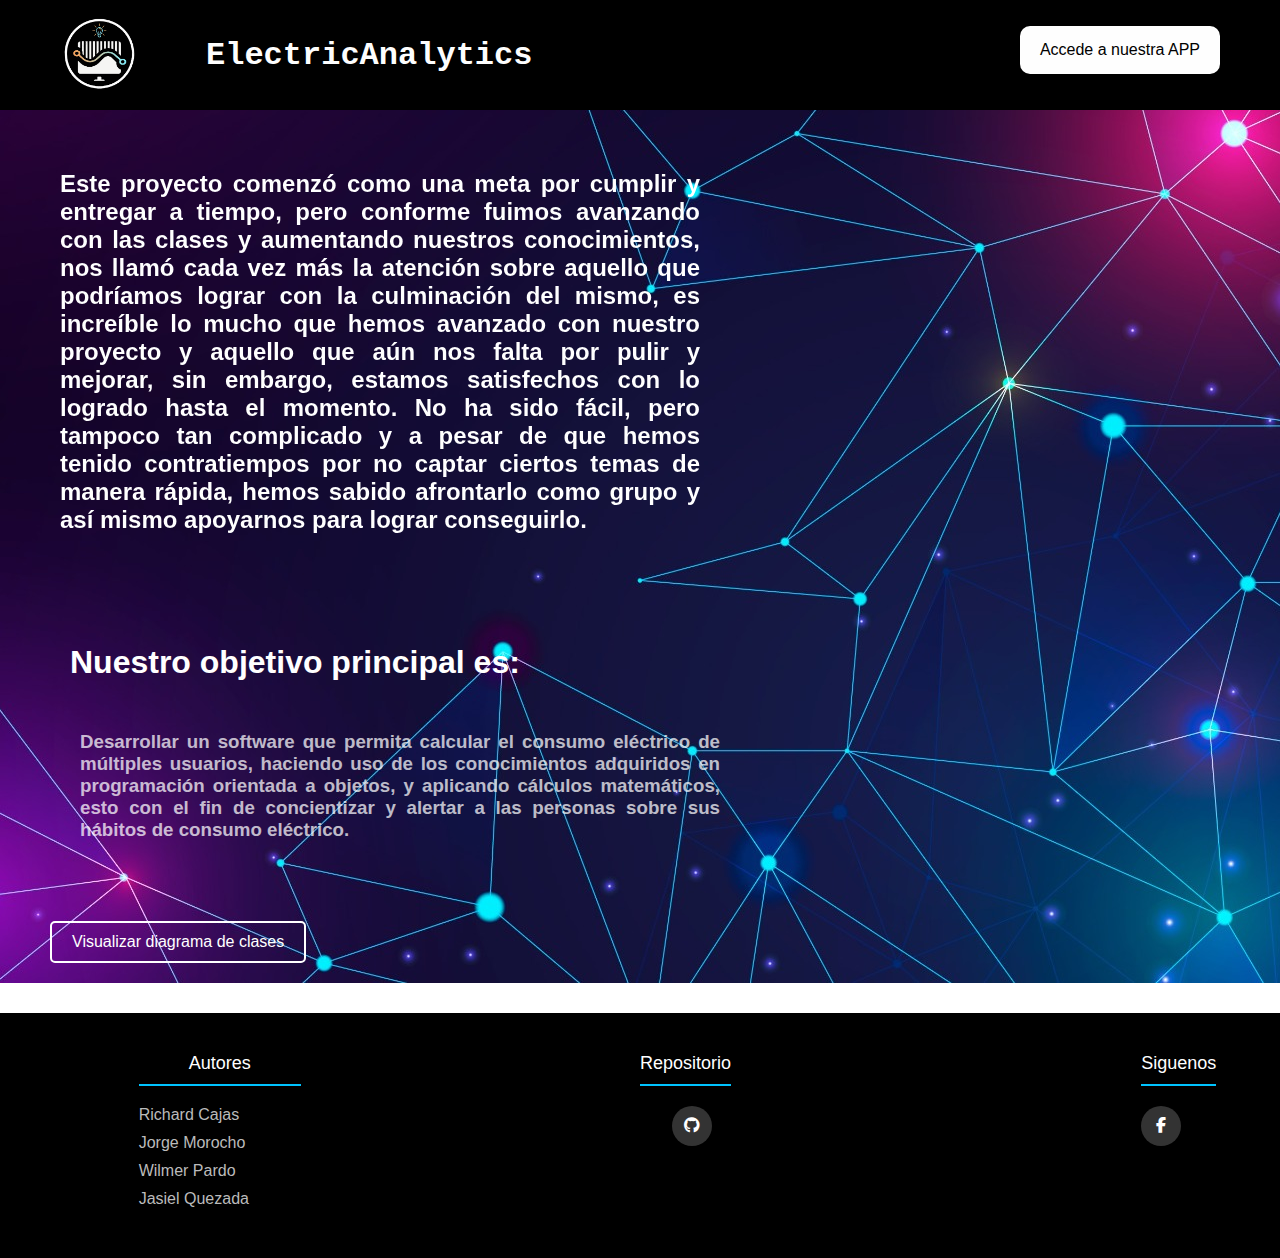
<file: index.html>
<!DOCTYPE html>
<html lang="es">

<head>
  <meta charset="UTF-8">
  <meta name="viewport" content="width=device-width, initial-scale=1.0">
  <title>ElectricAnalytics</title>
  <link rel="stylesheet" href="style.css">
  <link rel="stylesheet" href="https://cdnjs.cloudflare.com/ajax/libs/font-awesome/6.2.1/css/all.min.css">
  <link rel="icon" href="logoEA.png">
</head>

<body>
  <header>
    <div class="logo">
      <img src="logoEA.png" alt="logo del grupo">
      <h1 class="ElectricAnalytics">ElectricAnalytics</h1>
    </div>
    <nav>
      <a href="https://github.com/Jasiel2023/Analytics" class="nav-link">Accede a nuestra APP</a>
    </nav>

  </header>
  <style>
    h2 {
        text-align: justify;
    }
</style>
  <h2>Este proyecto comenzó como una meta por cumplir y entregar a tiempo, pero conforme fuimos
    avanzando con las clases y aumentando nuestros conocimientos, nos llamó cada vez más la
    atención sobre aquello que podríamos lograr con la culminación del mismo, es increíble lo mucho
    que hemos avanzado con nuestro proyecto y aquello que aún nos falta por pulir y mejorar, sin
    embargo, estamos satisfechos con lo logrado hasta el momento.
    No ha sido fácil, pero tampoco tan complicado y a pesar de que hemos tenido contratiempos por no
    captar ciertos temas de manera rápida, hemos sabido afrontarlo como grupo y así mismo apoyarnos
    para lograr conseguirlo.
  </h2>
  <h5>Nuestro objetivo principal es:</h5>
  <style>
    h3 {
        text-align: justify;
    }
</style>
  <h3>Desarrollar un software que permita calcular el consumo eléctrico de múltiples
    usuarios, haciendo uso de los conocimientos adquiridos en programación orientada
    a objetos, y aplicando cálculos matemáticos, esto con el fin de concientizar y
    alertar a las personas sobre sus hábitos de consumo eléctrico.</h3>

  <head>
    <style>
      #imagenDesplegada {
        display: none;
        max-width: 100%;
        height: auto;
      }
    </style>
  </head>

  <body>
    <button onclick="toggleImagen()">Visualizar diagrama de clases</button>
    <img id="imagenDesplegada" src="medidorjj.png" alt="Imagen Desplegada">
    <script>
      function toggleImagen() {
        var imagen = document.getElementById("imagenDesplegada");
        if (imagen.style.display === "block") {
          imagen.style.display = "none";
        } else {
          imagen.style.display = "block";
        }
      }
    </script>
  </body>
  <footer class="footer">
    <div class="container">
      <div class="footer-row">
        <div style="margin: 0 auto; width: 30%;" class="footer-links">
          <h4 style="margin: 50 auto; width: 50%; text-align: center;"> Autores</h4>
          <ul>
            <li><a href="https://github.com/RichardC022">Richard Cajas</a></li>
            <li><a href="https://github.com/LighTningTnT">Jorge Morocho</a></li>
            <li><a href="https://github.com/WilmerPardo">Wilmer Pardo</a></li>
            <li><a href="https://github.com/Jasiel2023">Jasiel Quezada</a></li>
          </ul>
        </div>
        <div style="margin: 0 auto; width:30%;" class="footer-links">
          <h4>Repositorio</h4>

          <div style="margin: 0 auto; width:80%;" class="social-link">
            <a href="https://github.com/Jasiel2023/Analytics"> <i class="fab fa-github"></i></a>
          </div>
        </div>
        <div style="margin: 0 auto; width:0%;" class="footer-links">
          <h4> Siguenos</h4>
          <div style="margin: 0 auto; width:55%;" class="social-link">
            <a href="https://www.facebook.com/profile.php?id=61553713722252"> <i class="fab fa-facebook-f"></i></a>
          </div>
        </div>
      </div>
    </div>
  </footer>
</body>

</html>
</file>
<file: style.css>
* {
    margin: 0;
    padding: 0;
    box-sizing: border-box;
    list-style: none;
}

header {
    display: flex;
    height: 110px;
    background-color: rgb(0, 0, 0);
    justify-content: space-between;
    align-items: center;
}

nav a {
    margin-right: 60px;
    margin-bottom: 10px;
    display: block;
    padding: 15px 20px;
    border-radius: 10px;
    background-color: #fefefe;
    color: #000000;
    text-decoration: none;
    font-size: 16px;
    cursor: pointer;
    transition: background-color 0.3s ease;
}

@media screen and (max-width: 767px) {
   nav a {
        margin-right: 5px;
        margin-bottom: 5px;
        font-size: 10px;
    }
}

nav a:hover {
    background-color: #ffffffb0;
}

.logo {
    display: flex;
    align-items: center;
}

.logo img {
    height: 80px;
    margin-left: 60px;
}

body {
    background-image: url(fondoPagina.jpg);
    background-repeat: no-repeat;
    background-position: center;
    background-attachment: fixed;
    font-family: sans-serif;

}

h1 { 
    font-family: 'Courier New', Courier, monospace;
    font-size: 2em; 
    color:  #fefefe;
    padding: 50px; 
    margin-left: 20px; 
} 

@media screen and (max-width: 600px) {
    .letra  img {
        display: none;
      }
    .logo img,
    h1 {
        font-size: 1em;
        height: 70px;
        margin-left: 10px;
    }
}

h2 {
    margin: 60px;
    margin-top: 60px;
    width: 50%;
    background: linear-gradient(to right, #ffffff, #ffffff);
    -webkit-background-clip: text;
    color: transparent;
}

h5 {

    font-size: 2em;
    color: #FFFFFF;
    padding: 50px;
    margin-left: 20px;
}

h3 {
    margin: 80px;
    margin-top: 0px;
    width: 50%;
    color: #ffffffba;
}

@media screen and (max-width: 767px) {
    h2 {
        margin: 20px;
        width: 80%;
    }
    h5 {
        font-size: 1.5em;
        padding: 20px;
        margin: 10px 0;
        text-align: left;
    }

    h3 {
        margin: 40px 20px;
        width: 80%;
        color: #ffffffba;
    }
}

h6 {
    font-size: 2em;
    color: #FFFFFF;
    padding: 50px;
    margin-left: 500px;
    padding-top: 100px;
}

button {
    display: flex;
    margin: 50px;
    padding: 10px 20px;
    border: 2px solid #ffffff;
    border-radius: 5px;
    background-color: transparent;
    color: #ffffff;
    font-size: 16px;
    cursor: pointer;
    transition: background-color 0.3s ease;
}

button:hover {
    background-color: rgba(0, 0, 0, 0.2);
}

.container {
    max-width: 1200px;
    margin: 0 auto;
}

.footer {
    background-color: #000000;
    padding: 40px 50px;
    margin-top: 50px;
}

.footer-row {
    display: flex;
    flex-wrap: wrap;
}

.footer-links {
    width: 100%;
    padding: 0 15px;
    margin-bottom: 20px;
}

.footer-links h4 {
    font-size: 18px;
    color: #FFFFFF;
    margin-bottom: 20px;
    font-weight: 500;
    border-bottom: 2px solid #00C3FF;
    padding-bottom: 10px;
    display: inline-block;
}

.footer-links ul li a {
    font-size: 16px;
    text-decoration: none;
    color: #BBBBBB;
    display: block;
    margin-bottom: 10px;
    transition: all .3s ease;
}

.footer-links ul li a:hover {
    color: #FFFFFF;
    padding-left: 6px;
}

@media screen and (max-width: 767px) {
    .container {
        max-width: 1200px;
        margin-right: 10px;
    }


    .footer-links {
        width: 80%;
        margin: 2px;
    }

    .footer-links h4 {
        font-size: 14px;
        margin-bottom: 15px;
        margin: 2px;
    }

    .footer-links ul li a {
        font-size: 10px;
        margin-bottom: 4px;
        margin: 2px;

    }

    .footer-links .autores,
    .footer-links .repositorio,
    .footer-links .siguenos {
        margin-bottom: 10px;
        margin-left: 2px;
    }
}

.social-link a {
    display: inline-block;
    min-height: 40px;
    width: 40px;
    background-color: rgba(255, 255, 255, 0.2);
    margin: 0 10px 10px 0;
    text-align: center;
    line-height: 40px;
    border-radius: 50%;
    color: #FFFFFF;
    transition: all .5s ease;

}

.social-link a:hover {
    background-color: #00C3FF;
}
</file>
